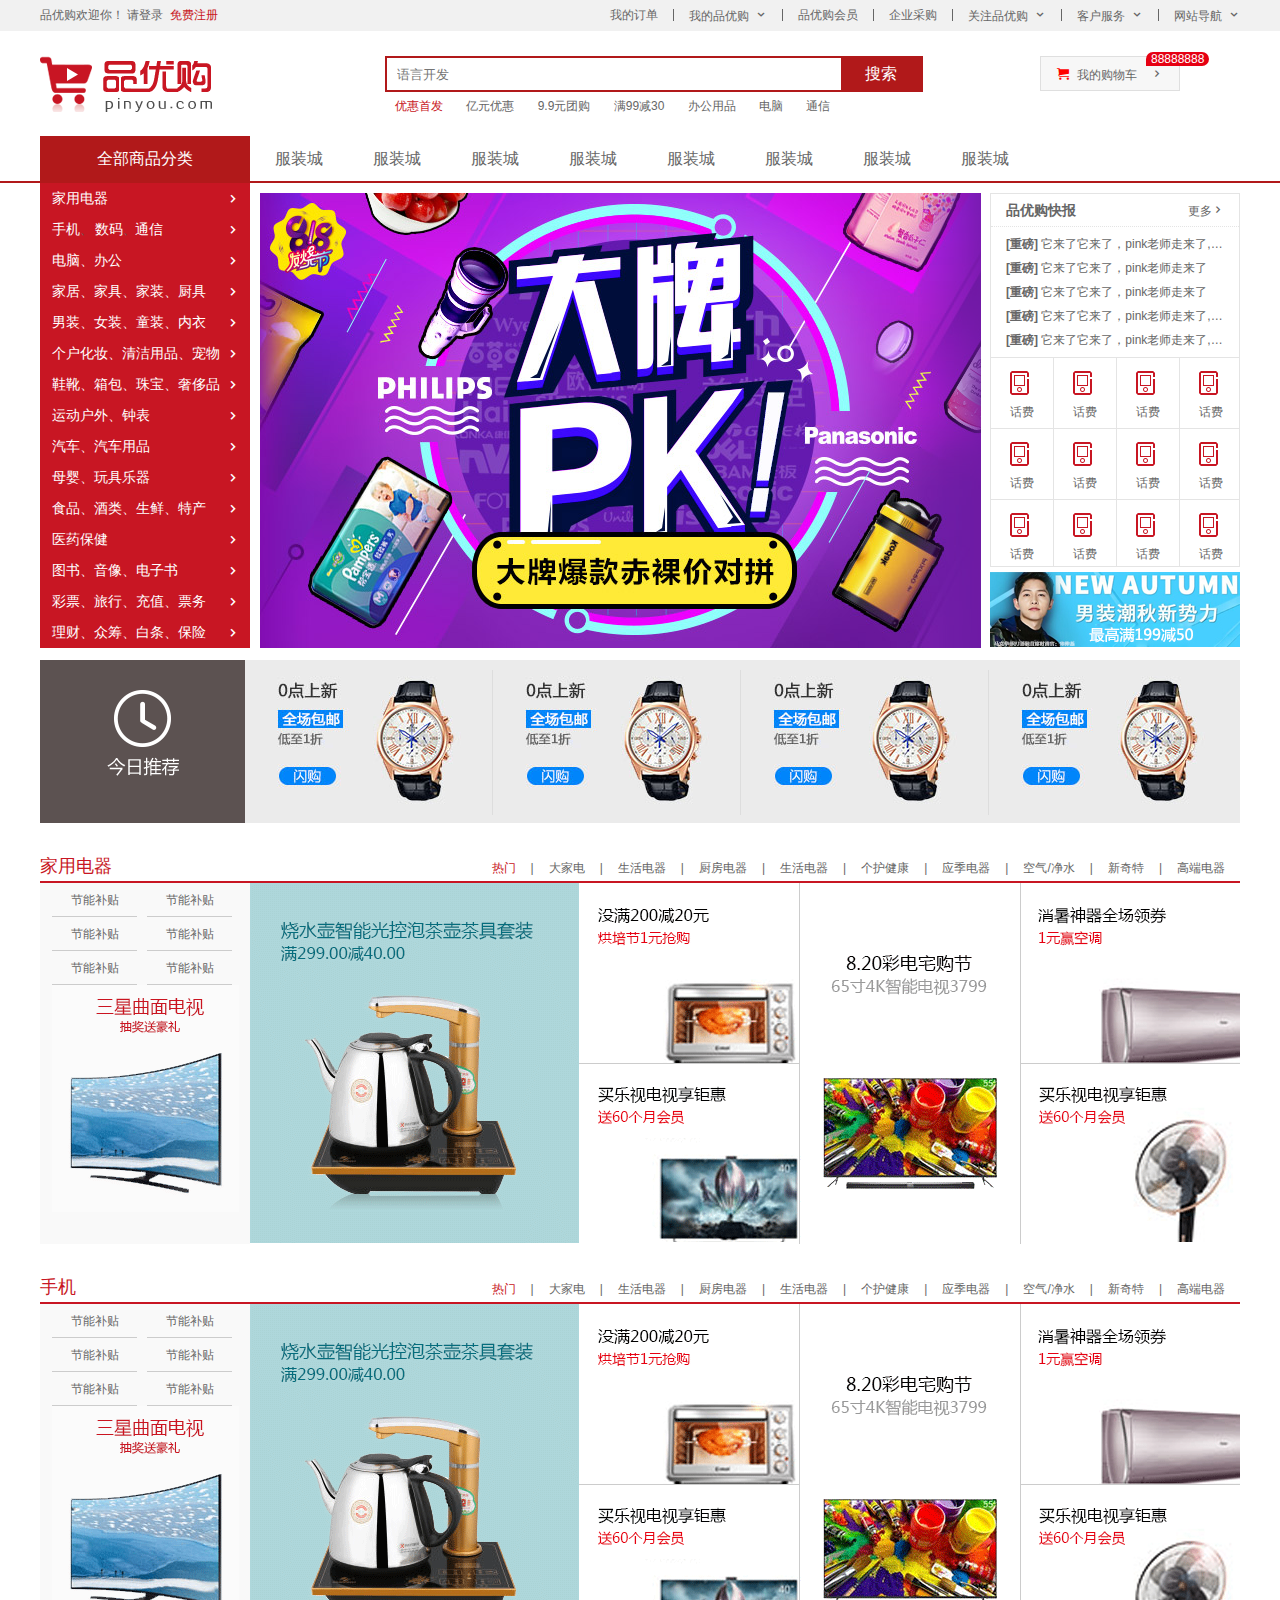
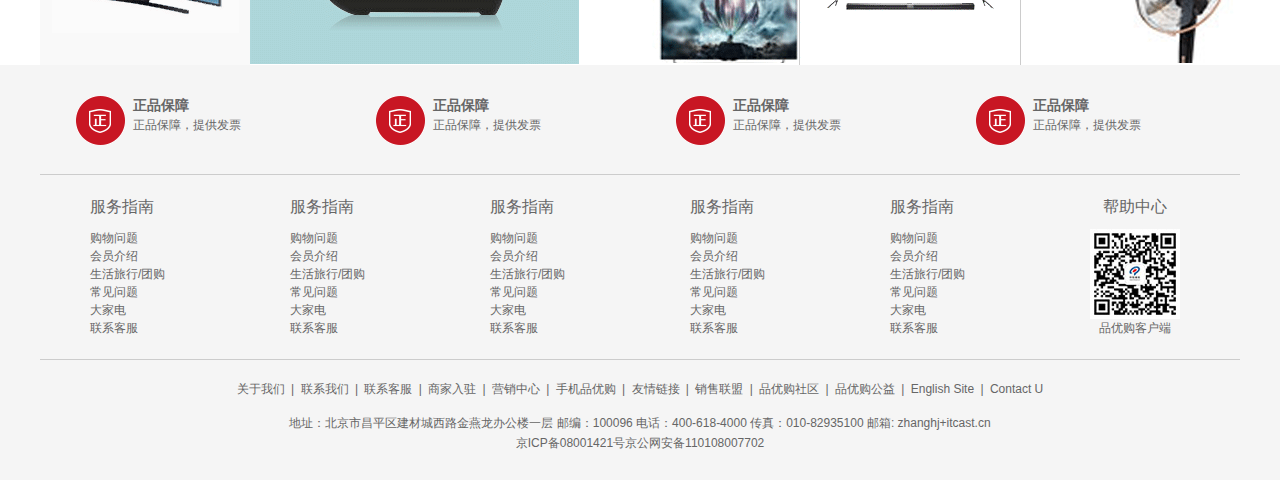
<file: index.html>
<!DOCTYPE html>
<html lang="en">
<head>
    <meta charset="UTF-8">
    <meta http-equiv="X-UA-Compatible" content="IE=edge">
    <meta name="viewport" content="width=device-width, initial-scale=1.0">
    <title>品优购商城-综合网购首选-正品低价、品质保障、配送及时、轻松购物！</title>
    <!-- 网站说明 -->
    <meta name="description" content="品优购商城-专业的综合网上购物商城,销售家电、数码通讯、电脑、家居百货、服装服饰、母婴、图书、食品等数万个品牌优质商品.便捷、诚信的服务，为您提供愉悦的网上购物体验!">
    <!-- 关键字 -->
    <meta name="Keywords" content="网上购物,网上商城,手机,笔记本,电脑,MP3,CD,VCD,DV,相机,数码,配件,手表,存储卡,京东">

    <!-- 引入favicon图标 -->
    <link rel="shortcut icon" href="favicon.ico">
    <!-- 引入初始化样式文件 -->
    <link rel="stylesheet" href="css/base.css">
    <!-- 引入公共样式 -->
    <link rel="stylesheet" href="css/common.css">
    <!-- 引入index.css -->
    <link rel="stylesheet" href="css/index.css">
</head>
<body>
    <!-- 快捷导航模块 -->
    <section class="shortcut">
        <div class="w">
            <div class="fl">
                <ul>
                    <li>品优购欢迎你！&nbsp;</li>
                    <li>
                        <a href="#">请登录</a>&nbsp;
                        <a href="register.html" class="style_red">免费注册</a>
                    </li>
                </ul>
            </div>
            <div class="fr">
                <ul>
                    <li>我的订单</li>
                    <li></li>
                    <li class="arrow-icon">我的品优购</li>
                    <li></li>
                    <li>品优购会员</li>
                    <li></li>
                    <li>企业采购</li>
                    <li></li>
                    <li class="arrow-icon">关注品优购</li>
                    <li></li>
                    <li class="arrow-icon">客户服务</li>
                    <li></li>
                    <li class="arrow-icon">网站导航</li>
                </ul>
            </div>
        </div>
    </section>

    <!-- header头部模块 -->
    <div class="header w">
        <!-- logo模块 -->
        <div class="logo">
            <h1>
                <a href="index.html" title="品优购商城">品优购商城</a>
            </h1>
        </div>
        <!-- search模块 -->
        <div class="search">
            <input type="search" name="" id="" placeholder="语言开发">
            <button>搜索</button>
        </div>
        <!-- hotwords模块制作 -->
        <div class="hotwords">
            <a href="#" class="style_red">优惠首发</a>
            <a href="#">亿元优惠</a>
            <a href="#">9.9元团购</a>
            <a href="#">满99减30</a>
            <a href="#">办公用品</a>
            <a href="#">电脑</a>
            <a href="#">通信</a>
        </div>

        <!-- 购物车 -->
        <div class="shopcar">
            我的购物车
            <i class="count">88888888</i>
        </div>
    </div>

    <!-- nav模块制作 -->
    <nav class="nav">
        <div class="w">
            <div class="dropdown">
                <div class="dt">全部商品分类</div>
                <div class="dd">
                    <ul>
                        <li><a href="#">家用电器</a></li>
                        <li><a href="list.html">手机</a>、 <a href="#">数码</a>、<a href="#">通信</a> </li>
                        <li><a href="#">电脑、办公</a> </li>
                        <li><a href="#">家居、家具、家装、厨具</a> </li>
                        <li><a href="#">男装、女装、童装、内衣</a> </li>
                        <li><a href="#">个户化妆、清洁用品、宠物</a> </li>
                        <li><a href="#">鞋靴、箱包、珠宝、奢侈品</a> </li>
                        <li><a href="#">运动户外、钟表</a> </li>
                        <li><a href="#">汽车、汽车用品</a> </li>
                        <li><a href="#">母婴、玩具乐器</a> </li>
                        <li><a href="#">食品、酒类、生鲜、特产</a> </li>
                        <li><a href="#">医药保健</a> </li>
                        <li><a href="#">图书、音像、电子书</a> </li>
                        <li><a href="#">彩票、旅行、充值、票务</a> </li>
                        <li><a href="#">理财、众筹、白条、保险</a> </li>
                    </ul>
                </div>
            </div>
            <div class="navitems">
                <ul>
                    <li><a href="#">服装城</a></li>
                    <li><a href="#">服装城</a></li>
                    <li><a href="#">服装城</a></li>
                    <li><a href="#">服装城</a></li>
                    <li><a href="#">服装城</a></li>
                    <li><a href="#">服装城</a></li>
                    <li><a href="#">服装城</a></li>
                    <li><a href="#">服装城</a></li>
                </ul>
            </div>
        </div>
    </nav>

    <!-- 首页main模块 -->
    <div class="w">
        <div class="main">
            <div class="focus">
                <ul>
                    <li>
                        <img src="upload/focus1.png" alt="">
                    </li>
                </ul>
            </div>
            <div class="newsflash">
                <div class="news">
                    <div class="news-hd">
                        <h5>品优购快报</h5>
                        <a href="#" class="more">更多</a>
                    </div>
                    <div class="news-bd">
                        <ul>
                            <li><a href="#"><strong>[重磅]</strong> 它来了它来了，pink老师走来了, 它是谁？</a></li>
                            <li><a href="#"><strong>[重磅]</strong> 它来了它来了，pink老师走来了</a></li>
                            <li><a href="#"><strong>[重磅]</strong> 它来了它来了，pink老师走来了</a></li>
                            <li><a href="#"><strong>[重磅]</strong> 它来了它来了，pink老师走来了, 它是谁？</a></li>
                            <li><a href="#"><strong>[重磅]</strong> 它来了它来了，pink老师走来了, 它是谁？</a></li>
                        </ul>
                    </div>
                </div>
                <div class="lifeservice">
                    <ul>
                        <li>
                            <i></i>
                            <p>话费</p>
                        </li>
                        <li>
                            <i></i>
                            <p>话费</p>
                        </li>
                        <li>
                            <i></i>
                            <p>话费</p>
                        </li>
                        <li>
                            <i></i>
                            <p>话费</p>
                        </li>
                        <li>
                            <i></i>
                            <p>话费</p>
                        </li>
                        <li>
                            <i></i>
                            <p>话费</p>
                        </li>
                        <li>
                            <i></i>
                            <p>话费</p>
                        </li>
                        <li>
                            <i></i>
                            <p>话费</p>
                        </li>
                        <li>
                            <i></i>
                            <p>话费</p>
                        </li>
                        <li>
                            <i></i>
                            <p>话费</p>
                        </li>
                        <li>
                            <i></i>
                            <p>话费</p>
                        </li>
                        <li>
                            <i></i>
                            <p>话费</p>
                        </li>
                    </ul>
                </div>
                <div class="bargain">
                    <img src="upload/bargain.png" alt="">
                </div>
            </div>
        </div>
    </div>

    <!-- 推荐模块 -->
    <div class="w recom">
        <div class="recom_hd">
            <img src="images/recom.png" alt="">
        </div>
        <div class="recom_bd">
            <ul>
                <li><img src="upload/recom_03.jpg" alt=""></li>
                <li><img src="upload/recom_03.jpg" alt=""></li>
                <li><img src="upload/recom_03.jpg" alt=""></li>
                <li><img src="upload/recom_03.jpg" alt=""></li>
            </ul>
        </div>
    </div>

    <!-- 楼层区域制作 -->
    <div class="floor">
        <!-- 1楼家用电器楼层 -->
        <div class="w jiadian">
            <div class="box_hd">
                <h3>家用电器</h3>
                <div class="tab_list">
                    <ul>
                        <li> <a href="#" class="style_red">热门</a>|</li>
                        <li><a href="#">大家电</a>|</li>
                        <li><a href="#">生活电器</a>|</li>
                        <li><a href="#">厨房电器</a>|</li>
                        <li><a href="#">生活电器</a>|</li>
                        <li><a href="#">个护健康</a>|</li>
                        <li><a href="#">应季电器</a>|</li>
                        <li><a href="#">空气/净水</a>|</li>
                        <li><a href="#">新奇特</a>|</li>
                        <li><a href="#"> 高端电器</a></li>
                    </ul>
                </div>
            </div>
            <div class="box_bd">
                <div class="tab_content">
                    <div class="tab_list_item">
                        <div class="col_210">
                            <ul>
                                <li><a href="#">节能补贴</a></li>
                                <li><a href="#">节能补贴</a></li>
                                <li><a href="#">节能补贴</a></li>
                                <li><a href="#">节能补贴</a></li>
                                <li><a href="#">节能补贴</a></li>
                                <li><a href="#">节能补贴</a></li>
                            </ul>
                            <a href="#">
                                <img src="upload/floor-1-1.png" alt="">
                            </a>
                        </div>
                        <div class="col_329">
                            <a href="#">
                                <img src="upload/floor-1-b01.png" alt="">
                            </a>
                        </div>
                        <div class="col_221">
                            <a href="#" class="bb">
                                <img src="upload/floor-1-2.png" alt="">
                            </a>
                            <a href="#">
                                <img src="upload/floor-1-3.png" alt="">
                            </a>
                        </div>
                        <div class="col_221">
                            <a href="#">
                                <img src="upload/floor-1-4.png" alt="">
                            </a>
                        </div>
                        <div class="col_219">
                            <a href="#" class="bb">
                                <img src="upload/floor-1-5.png" alt="">
                            </a>
                            <a href="#">
                                <img src="upload/floor-1-6.png" alt="">
                            </a>
                        </div>
                    </div>
                </div>
            </div>
        </div>
        <!-- 2楼手机楼层 -->
        <div class="w shouji">
            <div class="box_hd">
                <h3>手机</h3>
                <div class="tab_list">
                    <ul>
                        <li> <a href="#" class="style_red">热门</a>|</li>
                        <li><a href="#">大家电</a>|</li>
                        <li><a href="#">生活电器</a>|</li>
                        <li><a href="#">厨房电器</a>|</li>
                        <li><a href="#">生活电器</a>|</li>
                        <li><a href="#">个护健康</a>|</li>
                        <li><a href="#">应季电器</a>|</li>
                        <li><a href="#">空气/净水</a>|</li>
                        <li><a href="#">新奇特</a>|</li>
                        <li><a href="#"> 高端电器</a></li>
                    </ul>
                </div>
            </div>
            <div class="box_bd">
                <div class="tab_content">
                    <div class="tab_list_item">
                        <div class="col_210">
                            <ul>
                                <li><a href="#">节能补贴</a></li>
                                <li><a href="#">节能补贴</a></li>
                                <li><a href="#">节能补贴</a></li>
                                <li><a href="#">节能补贴</a></li>
                                <li><a href="#">节能补贴</a></li>
                                <li><a href="#">节能补贴</a></li>
                            </ul>
                            <a href="#">
                                <img src="upload/floor-1-1.png" alt="">
                            </a>
                        </div>
                        <div class="col_329">
                            <a href="#">
                                <img src="upload/floor-1-b01.png" alt="">
                            </a>
                        </div>
                        <div class="col_221">
                            <a href="#" class="bb">
                                <img src="upload/floor-1-2.png" alt="">
                            </a>
                            <a href="#">
                                <img src="upload/floor-1-3.png" alt="">
                            </a>
                        </div>
                        <div class="col_221">
                            <a href="#">
                                <img src="upload/floor-1-4.png" alt="">
                            </a>
                        </div>
                        <div class="col_219">
                            <a href="#" class="bb">
                                <img src="upload/floor-1-5.png" alt="">
                            </a>
                            <a href="#">
                                <img src="upload/floor-1-6.png" alt="">
                            </a>
                        </div>
                    </div>
                </div>
            </div>
        </div>
    </div>

    <!-- 底部模块制作 -->
    <div class="footer">
        <div class="w">
            <div class="mod_service">
                <ul>
                    <li>
                        <h5></h5>
                        <div class="service_txt">
                            <h4>正品保障</h4>
                            <p>正品保障，提供发票</p>
                        </div>
                    </li>
                    <li>
                        <h5></h5>
                        <div class="service_txt">
                            <h4>正品保障</h4>
                            <p>正品保障，提供发票</p>
                        </div>
                    </li>
                    <li>
                        <h5></h5>
                        <div class="service_txt">
                            <h4>正品保障</h4>
                            <p>正品保障，提供发票</p>
                        </div>
                    </li>
                    <li>
                        <h5></h5>
                        <div class="service_txt">
                            <h4>正品保障</h4>
                            <p>正品保障，提供发票</p>
                        </div>
                    </li>
                </ul>
            </div>

            <div class="mod_help">
                <dl>
                    <dt>服务指南</dt>
                    <dd><a href="#"></a>购物问题</dd>
                    <dd><a href="#"></a>会员介绍</dd>
                    <dd><a href="#"></a>生活旅行/团购</dd>
                    <dd><a href="#"></a>常见问题</dd>
                    <dd><a href="#"></a>大家电</dd>
                    <dd><a href="#"></a>联系客服</dd>
                </dl>
                <dl>
                    <dt>服务指南</dt>
                    <dd><a href="#"></a>购物问题</dd>
                    <dd><a href="#"></a>会员介绍</dd>
                    <dd><a href="#"></a>生活旅行/团购</dd>
                    <dd><a href="#"></a>常见问题</dd>
                    <dd><a href="#"></a>大家电</dd>
                    <dd><a href="#"></a>联系客服</dd>
                </dl>
                <dl>
                    <dt>服务指南</dt>
                    <dd><a href="#"></a>购物问题</dd>
                    <dd><a href="#"></a>会员介绍</dd>
                    <dd><a href="#"></a>生活旅行/团购</dd>
                    <dd><a href="#"></a>常见问题</dd>
                    <dd><a href="#"></a>大家电</dd>
                    <dd><a href="#"></a>联系客服</dd>
                </dl>
                <dl>
                    <dt>服务指南</dt>
                    <dd><a href="#"></a>购物问题</dd>
                    <dd><a href="#"></a>会员介绍</dd>
                    <dd><a href="#"></a>生活旅行/团购</dd>
                    <dd><a href="#"></a>常见问题</dd>
                    <dd><a href="#"></a>大家电</dd>
                    <dd><a href="#"></a>联系客服</dd>
                </dl>
                <dl>
                    <dt>服务指南</dt>
                    <dd><a href="#"></a>购物问题</dd>
                    <dd><a href="#"></a>会员介绍</dd>
                    <dd><a href="#"></a>生活旅行/团购</dd>
                    <dd><a href="#"></a>常见问题</dd>
                    <dd><a href="#"></a>大家电</dd>
                    <dd><a href="#"></a>联系客服</dd>
                </dl>
                <dl>
                    <dt>帮助中心</dt>
                    <dd>
                        <img src="images/wx_cz.jpg" alt="">
                        品优购客户端
                    </dd>
                </dl>
                
            </div>

            <div class="mod_copyright">
                <div class="links">
                   <a href="#">关于我们</a>  | <a href="#">联系我们</a> | <a href="#">联系客服</a> | <a href="#">商家入驻</a> | <a href="#">营销中心</a> | <a href="#">手机品优购</a> | <a href="#">友情链接</a> | <a href="#">销售联盟</a> | <a href="#">品优购社区</a> | <a href="#">品优购公益</a> | <a href="#">English Site</a> | <a href="#">Contact U</a>
                </div>
                <div class="copyight">
                    地址：北京市昌平区建材城西路金燕龙办公楼一层 邮编：100096 电话：400-618-4000 传真：010-82935100 邮箱: zhanghj+itcast.cn <br>
                    京ICP备08001421号京公网安备110108007702
                </div>
            </div>
        </div>
    </div>
</body>
</html>
</file>
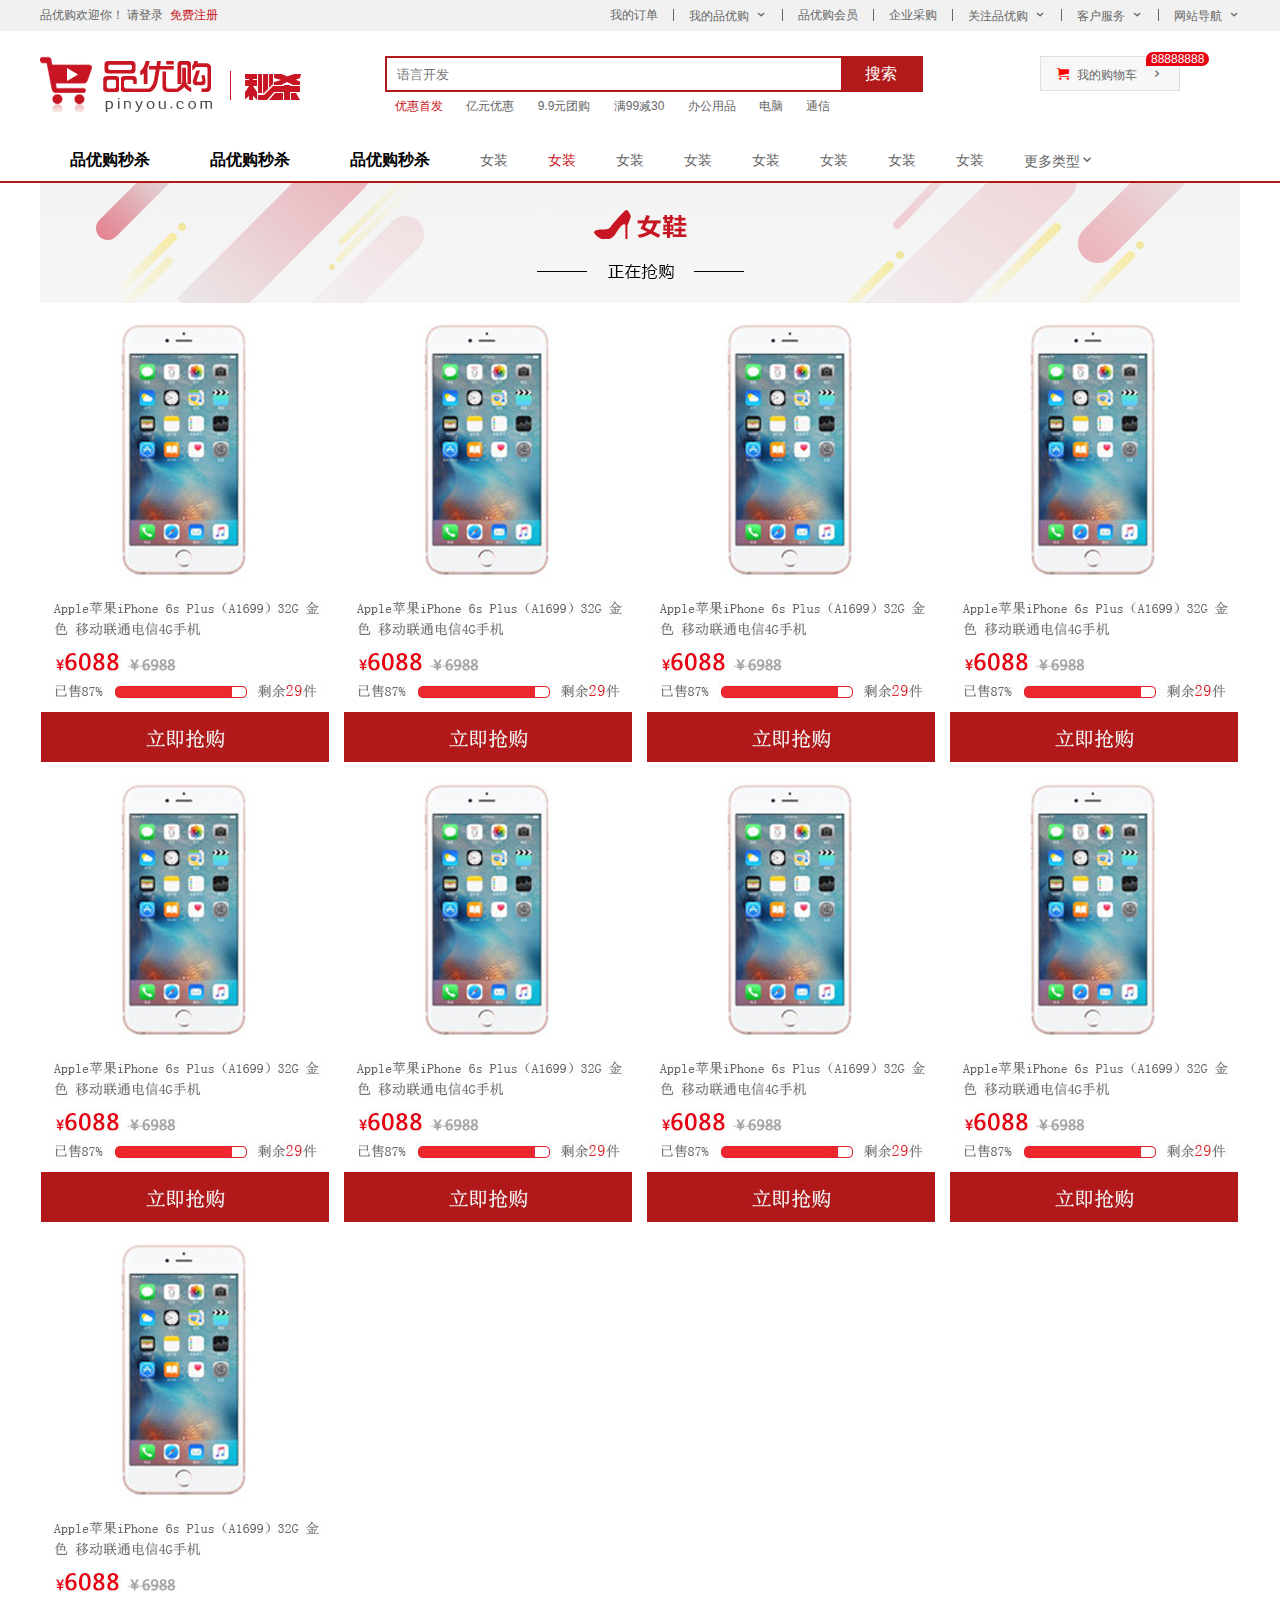
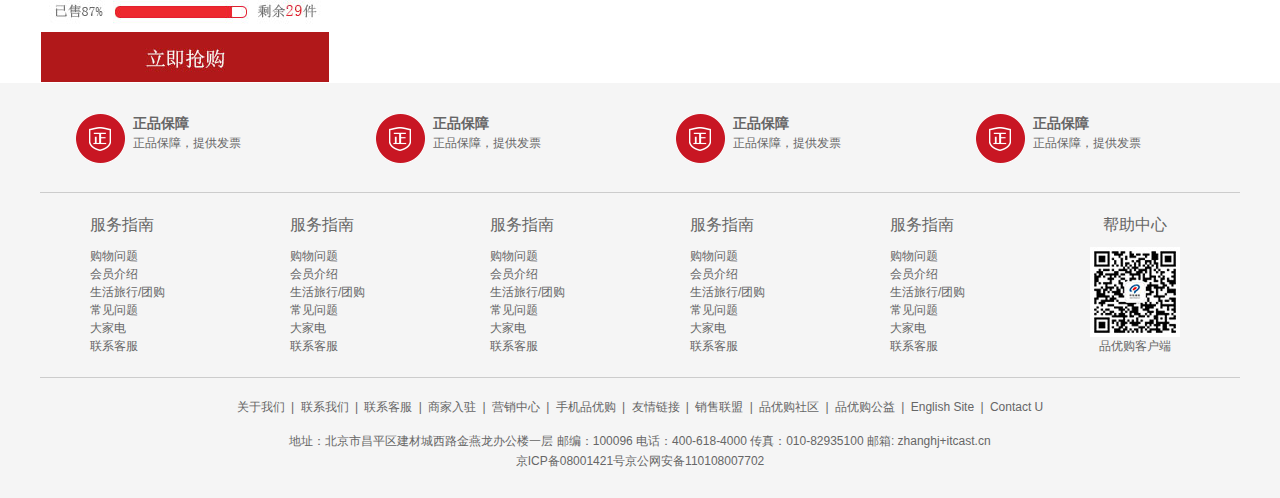
<file: list.html>
<!DOCTYPE html>
<html lang="en">

<head>
    <meta charset="UTF-8">
    <meta http-equiv="X-UA-Compatible" content="IE=edge">
    <meta name="viewport" content="width=device-width, initial-scale=1.0">
    <title>列表页-综合网购首选-正品低价、品质保障、配送及时、轻松购物！</title>
    <!-- 网站说明 -->
    <meta name="description" content="品优购商城-专业的综合网上购物商城,销售家电、数码通讯、电脑、家居百货、服装服饰、母婴、图书、食品等数万个品牌优质商品.便捷、诚信的服务，为您提供愉悦的网上购物体验!">
    <!-- 关键字 -->
    <meta name="Keywords" content="网上购物,网上商城,手机,笔记本,电脑,MP3,CD,VCD,DV,相机,数码,配件,手表,存储卡,京东">

    <!-- 引入favicon图标 -->
    <link rel="shortcut icon" href="favicon.ico">
    <!-- 引入初始化样式文件 -->
    <link rel="stylesheet" href="css/base.css">
    <!-- 引入公共样式 -->
    <link rel="stylesheet" href="css/common.css">
    <!-- 引入index.css -->
    <link rel="stylesheet" href="css/index.css">
    <!-- 引入列表页list.css -->
    <link rel="stylesheet" href="css/list.css">

</head>

<body>
    <!-- 快捷导航模块 -->
    <section class="shortcut">
        <div class="w">
            <div class="fl">
                <ul>
                    <li>品优购欢迎你！&nbsp;</li>
                    <li>
                        <a href="#">请登录</a>&nbsp;
                        <a href="#" class="style_red">免费注册</a>
                    </li>
                </ul>
            </div>
            <div class="fr">
                <ul>
                    <li>我的订单</li>
                    <li></li>
                    <li class="arrow-icon">我的品优购</li>
                    <li></li>
                    <li>品优购会员</li>
                    <li></li>
                    <li>企业采购</li>
                    <li></li>
                    <li class="arrow-icon">关注品优购</li>
                    <li></li>
                    <li class="arrow-icon">客户服务</li>
                    <li></li>
                    <li class="arrow-icon">网站导航</li>
                </ul>
            </div>
        </div>
    </section>

    <!-- header头部模块 -->
    <div class="header w">
        <!-- logo模块 -->
        <div class="logo">
            <h1>
                <a href="index.html" title="品优购商城">品优购商城</a>
            </h1>
        </div>
        <!-- 列表页的秒杀模块 -->
        <div class="sk">
            <img src="images/sk.png" alt="">
        </div>
        <!-- search模块 -->
        <div class="search">
            <input type="search" name="" id="" placeholder="语言开发">
            <button>搜索</button>
        </div>
        <!-- hotwords模块制作 -->
        <div class="hotwords">
            <a href="#" class="style_red">优惠首发</a>
            <a href="#">亿元优惠</a>
            <a href="#">9.9元团购</a>
            <a href="#">满99减30</a>
            <a href="#">办公用品</a>
            <a href="#">电脑</a>
            <a href="#">通信</a>
        </div>

        <!-- 购物车 -->
        <div class="shopcar">
            我的购物车
            <i class="count">88888888</i>
        </div>
    </div>

    <!-- nav模块制作 -->
    <nav class="nav">
        <div class="w">
            <div class="sk_list">
                <ul>
                    <li><a href="#">品优购秒杀</a></li>
                    <li><a href="#">品优购秒杀</a></li>
                    <li><a href="#">品优购秒杀</a></li>
                </ul>
            </div>
            <div class="sk_con">
                <ul>
                    <li><a href="#">女装</a></li>
                    <li><a href="#" class="style_red">女装</a></li>
                    <li><a href="#">女装</a></li>
                    <li><a href="#">女装</a></li>
                    <li><a href="#">女装</a></li>
                    <li><a href="#">女装</a></li>
                    <li><a href="#">女装</a></li>
                    <li><a href="#">女装</a></li>
                    <li><a href="#">更多类型</a></li>
                </ul>
            </div>
        </div>
    </nav>

    <!-- 列表页主题部分 -->
    <div class="w sk_container">
        <div class="sk_hd">
            <img src="upload/bg_03.png" alt="">
        </div>
        <div class="sk_bd">
            <ul class="clearfix">
                <li><img src="upload/list.jpg" alt=""></li>
                <li><img src="upload/list.jpg" alt=""></li>
                <li><img src="upload/list.jpg" alt=""></li>
                <li><img src="upload/list.jpg" alt=""></li>
                <li><img src="upload/list.jpg" alt=""></li>
                <li><img src="upload/list.jpg" alt=""></li>
                <li><img src="upload/list.jpg" alt=""></li>
                <li><img src="upload/list.jpg" alt=""></li>
                <li><img src="upload/list.jpg" alt=""></li>
            </ul>
        </div>
    </div>
    <!-- 底部模块制作 -->
    <div class="footer">
        <div class="w">
            <div class="mod_service">
                <ul>
                    <li>
                        <h5></h5>
                        <div class="service_txt">
                            <h4>正品保障</h4>
                            <p>正品保障，提供发票</p>
                        </div>
                    </li>
                    <li>
                        <h5></h5>
                        <div class="service_txt">
                            <h4>正品保障</h4>
                            <p>正品保障，提供发票</p>
                        </div>
                    </li>
                    <li>
                        <h5></h5>
                        <div class="service_txt">
                            <h4>正品保障</h4>
                            <p>正品保障，提供发票</p>
                        </div>
                    </li>
                    <li>
                        <h5></h5>
                        <div class="service_txt">
                            <h4>正品保障</h4>
                            <p>正品保障，提供发票</p>
                        </div>
                    </li>
                </ul>
            </div>

            <div class="mod_help">
                <dl>
                    <dt>服务指南</dt>
                    <dd>
                        <a href="#"></a>购物问题</dd>
                    <dd>
                        <a href="#"></a>会员介绍</dd>
                    <dd>
                        <a href="#"></a>生活旅行/团购</dd>
                    <dd>
                        <a href="#"></a>常见问题</dd>
                    <dd>
                        <a href="#"></a>大家电</dd>
                    <dd>
                        <a href="#"></a>联系客服</dd>
                </dl>
                <dl>
                    <dt>服务指南</dt>
                    <dd>
                        <a href="#"></a>购物问题</dd>
                    <dd>
                        <a href="#"></a>会员介绍</dd>
                    <dd>
                        <a href="#"></a>生活旅行/团购</dd>
                    <dd>
                        <a href="#"></a>常见问题</dd>
                    <dd>
                        <a href="#"></a>大家电</dd>
                    <dd>
                        <a href="#"></a>联系客服</dd>
                </dl>
                <dl>
                    <dt>服务指南</dt>
                    <dd>
                        <a href="#"></a>购物问题</dd>
                    <dd>
                        <a href="#"></a>会员介绍</dd>
                    <dd>
                        <a href="#"></a>生活旅行/团购</dd>
                    <dd>
                        <a href="#"></a>常见问题</dd>
                    <dd>
                        <a href="#"></a>大家电</dd>
                    <dd>
                        <a href="#"></a>联系客服</dd>
                </dl>
                <dl>
                    <dt>服务指南</dt>
                    <dd>
                        <a href="#"></a>购物问题</dd>
                    <dd>
                        <a href="#"></a>会员介绍</dd>
                    <dd>
                        <a href="#"></a>生活旅行/团购</dd>
                    <dd>
                        <a href="#"></a>常见问题</dd>
                    <dd>
                        <a href="#"></a>大家电</dd>
                    <dd>
                        <a href="#"></a>联系客服</dd>
                </dl>
                <dl>
                    <dt>服务指南</dt>
                    <dd>
                        <a href="#"></a>购物问题</dd>
                    <dd>
                        <a href="#"></a>会员介绍</dd>
                    <dd>
                        <a href="#"></a>生活旅行/团购</dd>
                    <dd>
                        <a href="#"></a>常见问题</dd>
                    <dd>
                        <a href="#"></a>大家电</dd>
                    <dd>
                        <a href="#"></a>联系客服</dd>
                </dl>
                <dl>
                    <dt>帮助中心</dt>
                    <dd>
                        <img src="images/wx_cz.jpg" alt=""> 品优购客户端
                    </dd>
                </dl>

            </div>

            <div class="mod_copyright">
                <div class="links">
                    <a href="#">关于我们</a> | <a href="#">联系我们</a> | <a href="#">联系客服</a> | <a href="#">商家入驻</a> | <a href="#">营销中心</a> | <a href="#">手机品优购</a> | <a href="#">友情链接</a> | <a href="#">销售联盟</a> | <a href="#">品优购社区</a> | <a href="#">品优购公益</a>                    | <a href="#">English Site</a> | <a href="#">Contact U</a>
                </div>
                <div class="copyight">
                    地址：北京市昌平区建材城西路金燕龙办公楼一层 邮编：100096 电话：400-618-4000 传真：010-82935100 邮箱: zhanghj+itcast.cn <br> 京ICP备08001421号京公网安备110108007702
                </div>
            </div>
        </div>
    </div>
</body>

</html>
</file>
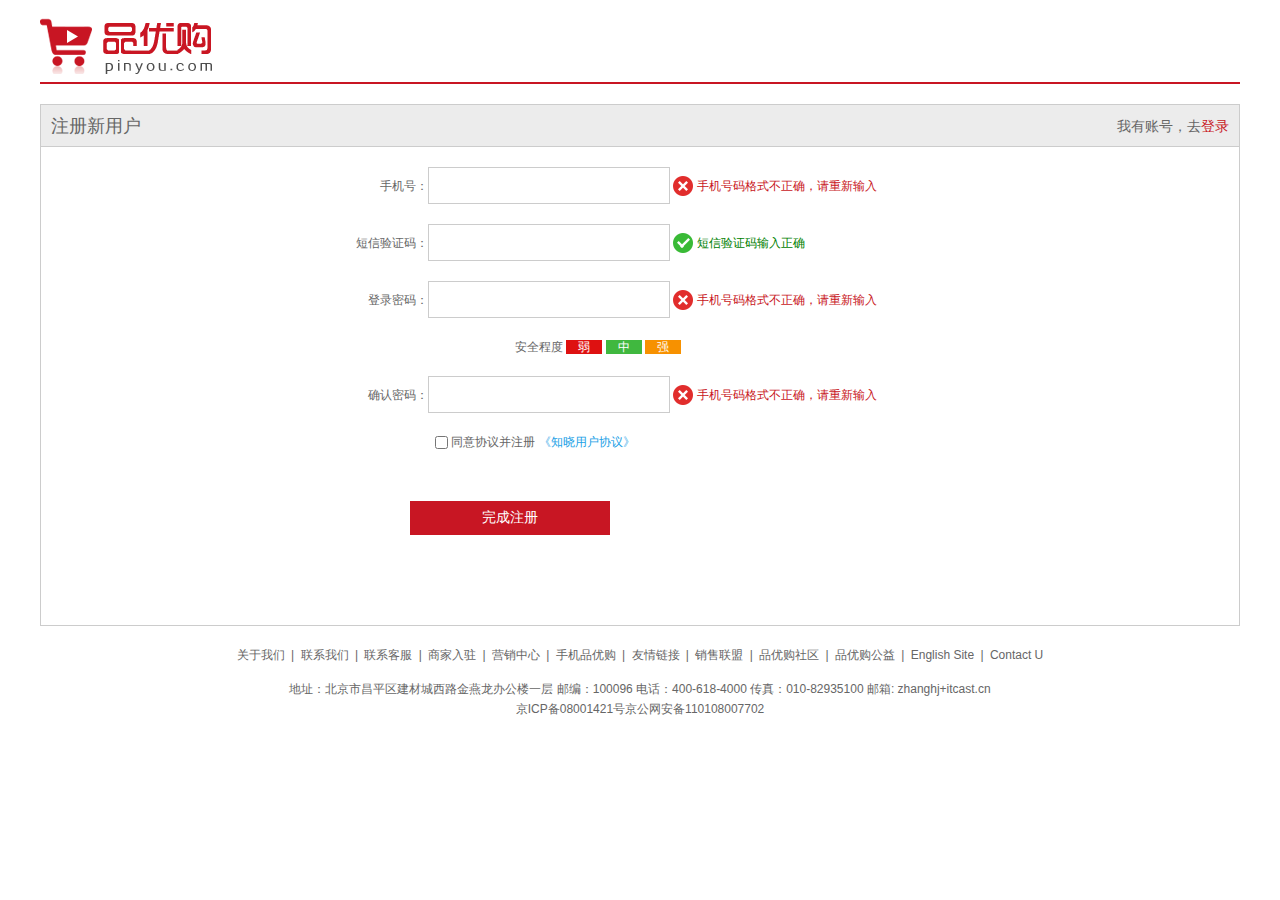
<file: register.html>
<!DOCTYPE html>
<html lang="en">

<head>
    <meta charset="UTF-8">
    <meta http-equiv="X-UA-Compatible" content="IE=edge">
    <meta name="viewport" content="width=device-width, initial-scale=1.0">
    <title>个人注册</title>
    <!-- 引入favicon图标 -->
    <link rel="shortcut icon" href="favicon.ico">
    <!-- 引入初始化样式文件 -->
    <link rel="stylesheet" href="css/base.css">
    <!-- 引入注册页面的css -->
    <link rel="stylesheet" href="css/register.css">
</head>

<body>
    <div class="w">
        <header>
            <div class="logo">
                <a href="index.html"><img src="images/logo.png" alt=""></a>
            </div>
        </header>
        <div class="registerarea">
            <h3>注册新用户
                <div class="login">我有账号，去<a href="#">登录</a></div>
            </h3>
            <div class="reg_form">
                <form action="">
                    <ul>
                        <li><label for="">手机号：</label><input type="text"  class="inp" name="" id=""> <span class="error"><i class="error_icon"></i> 手机号码格式不正确，请重新输入</span></li>
                        <li><label for="">短信验证码：</label><input type="text" class="inp" name="" id=""> <span class="success"><i class="success_icon"></i> 短信验证码输入正确</span></li>
                        <li><label for="">登录密码：</label><input type="password" class="inp" name="" id=""> <span class="error"><i class="error_icon"></i> 手机号码格式不正确，请重新输入</span></li>
                        <li class="safe">安全程度 <em class="ruo">弱</em> <em class="zhong">中</em>
                        <em class="qiang">强</em></li>
                        <li><label for="">确认密码：</label><input type="password" name="" id="" class="inp"> <span class="error"><i class="error_icon"></i> 手机号码格式不正确，请重新输入</span></li>
                        <li class="agree"><input type="checkbox"> 同意协议并注册 <a href="#"> 《知晓用户协议》 </a></li>
                        <li>
                            <input type="submit" value="完成注册" class="btn">
                        </li>
                    </ul>
                </form>
            </div>
        </div>
        
        <!-- 底部模块制作 -->
        <div class="footer">
                <div class="mod_copyright">
                    <div class="links">
                       <a href="#">关于我们</a>  | <a href="#">联系我们</a> | <a href="#">联系客服</a> | <a href="#">商家入驻</a> | <a href="#">营销中心</a> | <a href="#">手机品优购</a> | <a href="#">友情链接</a> | <a href="#">销售联盟</a> | <a href="#">品优购社区</a> | <a href="#">品优购公益</a> | <a href="#">English Site</a> | <a href="#">Contact U</a>
                    </div>
                    <div class="copyight">
                        地址：北京市昌平区建材城西路金燕龙办公楼一层 邮编：100096 电话：400-618-4000 传真：010-82935100 邮箱: zhanghj+itcast.cn <br>
                        京ICP备08001421号京公网安备110108007702
                    </div>
                </div>
            </div>
        </div>
    </div>
</body>

</html>
</file>
<file: css/base.css>
/* 把我们所有标签的内外边距清零 */
* {
    margin: 0;
    padding: 0;
    /* css3盒子模型 */
    box-sizing: border-box;
}

/* em 和 i 斜体的文字不倾斜 */
em,
i {
    font-style: normal
}

/* 去掉li 的小圆点 */
li {
    list-style: none
}

img {
    /* border 0 照顾低版本浏览器 如果 图片外面包含了链接会有边框的问题 */
    border: 0;
    /* 取消图片底侧有空白缝隙的问题 */
    vertical-align: middle
}

button {
    /* 当我们鼠标经过button 按钮的时候，鼠标变成小手 */
    cursor: pointer
}

a {
    color: #666;
    text-decoration: none
}

a:hover {
    color: #c81623
}

button,
input {
    /* "\5B8B\4F53" 就是宋体的意思 这样浏览器兼容性比较好 */
    font-family: Microsoft YaHei, Heiti SC, tahoma, arial, Hiragino Sans GB, "\5B8B\4F53", sans-serif;
    /* 去掉默认边框 */
    border: 0;
    outline: none;
}

body {
    /* CSS3 抗锯齿形 让文字显示的更加清晰 */
    -webkit-font-smoothing: antialiased;
    background-color: #fff;
    font: 12px/1.5 Microsoft YaHei, Heiti SC, tahoma, arial, Hiragino Sans GB, "\5B8B\4F53", sans-serif;
    color: #666
}

.hide,
.none {
    display: none
}

/* 清除浮动 */
.clearfix:after {
    visibility: hidden;
    clear: both;
    display: block;
    content: ".";
    height: 0
}

.clearfix {
    *zoom: 1
}
</file>
<file: css/common.css>
/* 声明字体图标 注意路径变换 */
 @font-face {
     font-family: 'icomoon';
     src: url('../fonts/icomoon.eot?tomleg');
     src: url('../fonts/icomoon.eot?tomleg#iefix') format('embedded-opentype'),
         url('../fonts/icomoon.ttf?tomleg') format('truetype'),
         url('../fonts/icomoon.woff?tomleg') format('woff'),
         url('../fonts/icomoon.svg?tomleg#icomoon') format('svg');
     font-weight: normal;
     font-style: normal;
     font-display: block;
 }

 /* 版心  */
 .w {
     width: 1200px;
     margin: 0 auto;
 }

 .fl {
     float: left;
 }

 .fr {
     float: right;
 }

 .style_red {
     color: #c81623;
 }

 /* 快捷导航模块 */
 .shortcut {
     height: 31px;
     line-height: 31px;
     background-color: #f1f1f1;
 }

 .shortcut ul li {
     float: left;
 }

 /* 选择所有偶数的小li */
 .shortcut .fr ul li:nth-child(even) {
     width: 1px;
     height: 12px;
     background-color: #666;
     margin: 9px 15px 0;
 }

 .arrow-icon::after {
     content: '\e91e';
     font-family: 'icomoon';
     margin-left: 6px;
 }

 /* header 头部制作 */
 .header {
     position: relative;
     height: 105px;
 }

 .logo {
     position: absolute;
     top: 25px;
     width: 172px;
     height: 61px;
 }

 .logo a {
     display: block;
     width: 172px;
     height: 61px;
     background: url(../images/logo.png) no-repeat;
     /* font-size: 0; */
     text-indent: -9999999px;
     overflow: hidden;
 }

 .search {
     position: absolute;
     left: 345px;
     top: 25px;
     width: 538px;
     height: 36px;
     border: 2px solid #b1191a;
 }

 .search input {
     float: left;
     width: 454px;
     height: 32px;
     padding-left: 10px;
 }

 .search button {
     float: left;
     width: 80px;
     height: 32px;
     background-color: #b1191a;
     font-size: 16px;
     color: #fff;
 }

 .hotwords {
     position: absolute;
     top: 66px;
     left: 345px;
 }

 .hotwords a {
     margin: 0 10px;
 }

 .shopcar {
     position: absolute;
     top: 25px;
     right: 60px;
     width: 140px;
     height: 35px;
     line-height: 35px;
     text-align: center;
     border: 1px solid #dfdfdf;
     background-color: #f7f7f7;
 }

 .shopcar::before {
     content: '\e93a';
     font-family: 'icomoon';
     color: red;
     margin-right: 5px;
 }

 .shopcar::after {
     content: '\e920';
     font-family: 'icomoon';
     margin-left: 10px;
 }

 .count {
     position: absolute;
     top: -5px;
     left: 105px;
     height: 14px;
     line-height: 14px;
     color: #fff;
     background-color: #e60012;
     padding: 0 5px;
     border-radius: 7px 7px 7px 0;
 }

 /* nav模块制作 */
 .nav {
     height: 47px;
     border-bottom: 2px solid #b1191a;
 }

 .nav .dropdown {
     float: left;
     width: 210px;
     height: 45px;
     background-color: #b1191a;
 }

 .nav .navitems {
     float: left;
 }

 .dropdown .dt {
     width: 100%;
     height: 100%;
     color: #fff;
     text-align: center;
     line-height: 45px;
     font-size: 16px;
 }

 .dropdown .dd {
     width: 210px;
     height: 465px;
     background-color: #c81623;
     margin-top: 2px;
 }

 .dropdown .dd ul li {
     position: relative;
     height: 31px;
     line-height: 31px;
     margin-left: 2px;
     padding-left: 10px;
 }

 .dropdown .dd ul li::after {
     position: absolute;
     top: 1px;
     right: 10px;
     color: #fff;
     content: '';
     font-family: 'icomoon';
     font-size: 14px;
 }

 .dropdown .dd ul li:hover {
     background-color: #fff;
 }

 .dropdown .dd ul li a {
     font-size: 14px;
     color: #fff;
     /* padding-left: 10px; */
 }

 .dropdown .dd ul li:hover a {
     color: #c81623;
 }

 .navitems ul li {
     float: left;
 }

 .navitems ul li a {
     display: block;
     height: 45px;
     line-height: 45px;
     font-size: 16px;
     padding: 0 25px;
 }

 /* 底部模块制作 */
 .footer {
     height: 415px;
     background-color: #f5f5f5;
     padding-top: 30px;
 }

 .mod_service {
     height: 80px;
     border-bottom: 1px solid #ccc;
 }

 .mod_service ul li {
     float: left;
     width: 300px;
     height: 50px;
     padding-left: 35px;
 }

 .mod_service ul li h5 {
     float: left;
     width: 50px;
     height: 50px;
     background: url(../images/icons.png) no-repeat -252px -2px;
     margin-right: 8px;
 }

 .service_txt h4 {
     font-size: 14px;
 }

 .service_txt p {
     font-size: 12px;
 }

 .mod_help {
     height: 185px;
     border-bottom: 1px solid #ccc;
     padding-top: 20px;
     padding-left: 50px;
 }

 .mod_help dl {
     float: left;
     width: 200px;
 }

 .mod_help dl:last-child {
     text-align: center;
     width: 90px;
 }

 .mod_help dl dt {
     font-size: 16px;
     margin-bottom: 10px;
 }

 .mod_copyright {
     text-align: center;
     padding-top: 20px;
 }

 .links {
     margin-bottom: 15px;
 }

 .copyight {
     line-height: 20px;
 }

 .links a {
     margin: 0 3px;
 }
</file>
<file: css/index.css>
.main {
    width: 980px;
    height: 455px;
    margin-left: 220px;
    margin-top: 10px;
}

.focus {
    float: left;
    width: 721px;
    height: 455px;
    background-color: snow;
}

.newsflash {
    float: right;
    width: 250px;
    height: 455px;
}

.news {
    height: 165px;
    border: 1px solid #e4e4e4;
}

.news-hd {
    height: 33px;
    line-height: 33px;
    border-bottom: 1px dotted #e4e4e4;
    padding: 0 15px;
}

.news-hd h5 {
    float: left;
    font-size: 14px;
}

.news-hd .more {
    float: right;
}

.news-hd .more::after {
    content: '\e920';
    font-family: 'icomoon';
}

.news-bd {
    padding: 5px 15px 0;
}

.news-bd ul li {
    height: 24px;
    line-height: 24px;
    overflow: hidden;
    white-space: nowrap;
    text-overflow: ellipsis;
}

.lifeservice {
    overflow: hidden;
    height: 209px;
    border: 1px solid #e4e4e4;
    border-top: 0;
}

.lifeservice ul {

    width: 252px;
}

.lifeservice ul li {
    position: relative;
    float: left;
    width: 63px;
    height: 71px;
    border-right: 1px solid #e4e4e4;
    border-bottom: 1px solid #e4e4e4;
    text-align: center;
}

.lifeservice ul li i {
    display: inline-block;
    width: 24px;
    height: 28px;
    margin-top: 12px;
    background: url(../images/icons.png) no-repeat -19px -15px;
}

.lifeservice ul li i img {
    position: absolute;
    top: 0;
    right: 0;
}

.bargain {
    margin-top: 5px;
}

/* 推荐模块 */
.recom {
    height: 163px;
    background-color: #ebebeb;
    margin-top: 12px;
}

.recom_hd {
    float: left;
    width: 205px;
    height: 163px;
    background-color: #5c5251;
    text-align: center;
    padding-top: 30px;
}

.recom_bd {
    float: left;
}

.recom_bd ul li {
    position: relative;
    float: left;
}

.recom_bd ul li img {
    width: 248px;
    height: 163px;
}

.recom_bd ul li:nth-child(-n+3)::after {
    content: '';
    position: absolute;
    top: 10px;
    right: 0;
    width: 1px;
    height: 145px;
    background-color: #ddd;
}

/* 家用电器模块 */
.box_hd {
    height: 30px;
    border-bottom: 2px solid #c81623;
}

.box_hd h3 {
    float: left;
    font-size: 18px;
    color: #c81623;
    font-weight: 400;
}

.tab_list {
    float: right;
    line-height: 30px;
}

.tab_list ul li {
    float: left;
}

.tab_list ul li a {
    margin: 0 15px;
}

.floor .w {
    margin-top: 30px;
}

.box_bd {
    height: 361px;
}

.tab_list_item>div {
    float: left;
    height: 361px;
}

.col_210 {
    width: 210px;
    background-color: #f9f9f9;
    text-align: center;
}

.col_210 ul {
    padding-left: 12px;
}

.col_210 ul li {
    float: left;
    width: 85px;
    height: 34px;
    border-bottom: 1px solid #ccc;
    text-align: center;
    line-height: 34px;
    margin-right: 10px;
}

.col_329 {
    width: 329px;
}

.col_219 {
    width: 219px;
}

.col_221 {
    width: 221px;
    border-right: 1px solid #ccc;
}

.bb {
    /* 一般情况下，a如果包含有宽度的盒子，a需要转为块级元素 */
    display: block;
    border-bottom: 1px solid #ccc;
}
</file>
<file: css/list.css>
/* 列表页专有的css */

.nav {
    overflow: hidden;
}

.sk {
    position: absolute;
    left: 190px;
    top: 40px;
    border-left: 1px solid #c81623;
    padding: 3px 0 0 14px;
}

.sk_list {
    float: left;
}

.sk_list ul li {
    float: left;
}

.sk_list ul li a {
    display: block;
    line-height: 47px;
    padding: 0 30px;
    font-size: 16px;
    font-weight: 700;
    color: #000;
}

.sk_con {
    float: left;
}

.sk_con ul li {
    float: left;
}

.sk_con ul li a {
    display: block;
    line-height: 49px;
    padding: 0 20px;
    font-size: 14px;
    font-weight: 400;
}

.sk_con ul li:last-child a::after {
    content: '\e91e';
    font-family: 'icomoon';
}

.sk_bd ul li {
    overflow: hidden;
    float: left;
    margin-right: 13px;
    width: 290px;
    height: 460px;
    border: 1px solid transparent;
}

.sk_bd ul li:nth-child(4n) {
    margin-right: 0;
}

.sk_bd ul li:hover {
    border: 1px solid #c81623;
}
</file>
<file: css/register.css>
.w {
    width: 1200px;
    margin: 0 auto;
}

header {
    height: 84px;
    border-bottom: 2px solid #c81523;
}

.logo {
    padding-top: 18px;
}

.registerarea {
    height: 522px;
    border: 1px solid #ccc;
    margin-top: 20px;
}

.registerarea h3 {
    height: 42px;
    border-bottom: 1px solid #ccc;
    background-color: #ececec;
    line-height: 42px;
    padding: 0 10px;
    font-size: 18px;
    font-weight: 400;
}

.login {
    float: right;
    font-size: 14px;
}

.login a {
    color: #c81523;
}

.reg_form {
    width: 600px;
    margin: 20px auto;
}

.reg_form ul li {
    margin-bottom: 20px;
}

.reg_form ul li label {
    display: inline-block;
    width: 88px;
    text-align: right;
}

.reg_form ul li .inp {
    width: 242px;
    height: 37px;
    border: 1px solid #ccc;
}

.error {
    color: #c81523;
}

.error_icon,
.success_icon {
    display: inline-block;
    vertical-align: middle;
    width: 20px;
    height: 20px;
    background: url(../images/error.png) no-repeat;
    margin-top: -2px;
}

.success {
    color: green;
}

.success_icon {
    background: url(../images/success.png) no-repeat;
}

.safe {
    padding-left: 175px;
}

.safe em {
    padding: 0 12px;
    color: #fff;
}

.ruo {
    background-color: #de1111;
}

.zhong {
    background-color: #40b83f;
}

.qiang {
    background-color: #f79100;
}

.agree {
    padding-left: 95px;
}

.agree input {
    vertical-align: middle;
}

.agree a {
    color: #1ba1e6;
}

.btn {
    width: 200px;
    height: 34px;
    background-color: #c81623;
    font-size: 14px;
    color: #fff;
    margin: 30px 0 0 70px;
}

.mod_copyright {
    text-align: center;
    padding-top: 20px;
}

.links {
    margin-bottom: 15px;
}

.copyight {
    line-height: 20px;
}

.links a {
    margin: 0 3px;
}
</file>
